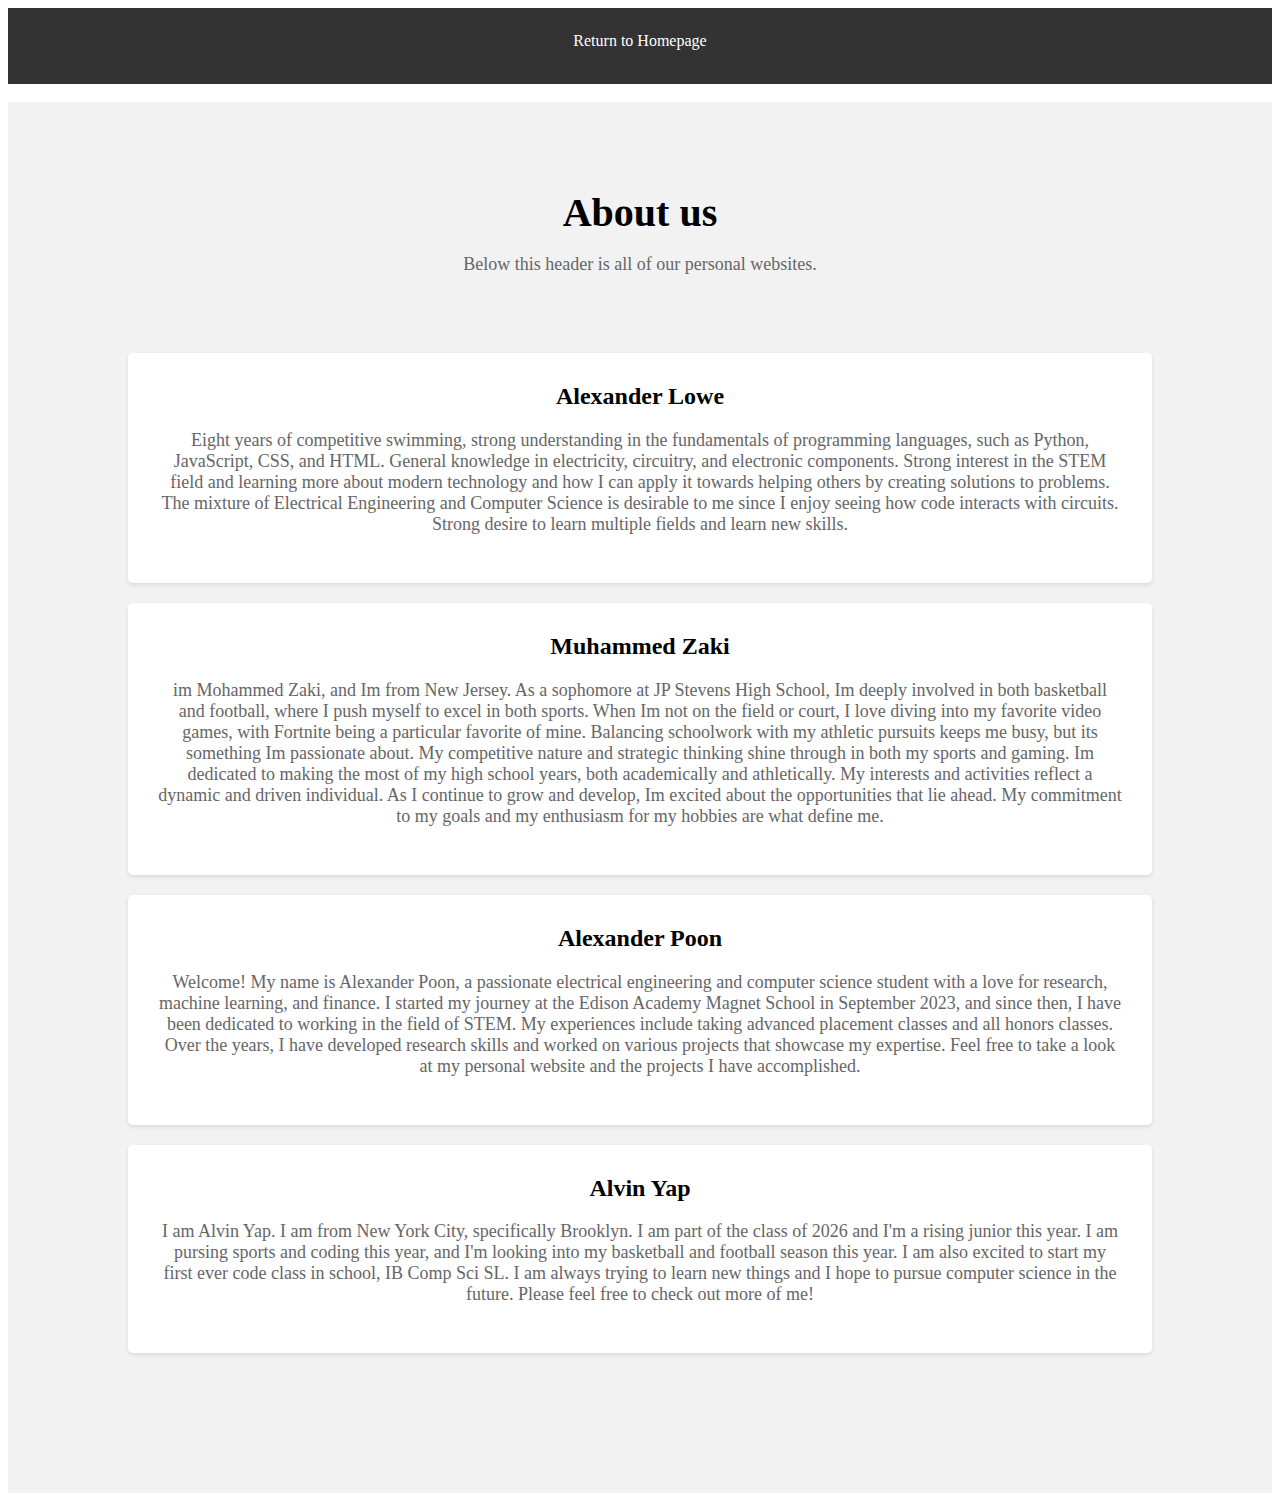
<file: about.html>
<!DOCTYPE html>
<html lang="en">
<head>
    <meta charset="UTF-8">
    <meta name="viewport" content="width=device-width, initial-scale=1.0">
    <title>Team Portfolio</title>
    <link rel="stylesheet" href="styles1.css">
</head>
<body>
    <nav>
    <ul>

        <li><a href="index.html">Return to Homepage</a></li>

    </ul>
    </nav>
    <br>
<header>
<h1 class="welcome">About us</h1>
<p>Below this header is all of our personal websites.</p>
<header>
<section>
<h2>Alexander Lowe</h2>
    <p>Eight years of competitive swimming, strong understanding in the fundamentals of programming languages, such as Python, JavaScript, CSS, and HTML. General knowledge in electricity, circuitry, and electronic components. Strong interest in the STEM field and learning more about modern technology and how I can apply it towards helping others by creating solutions to problems. The mixture of Electrical Engineering and Computer Science is desirable to me since I enjoy seeing how code interacts with circuits. Strong desire to learn multiple fields and learn new skills.</p>
</section>
<section>
    <h2>Muhammed Zaki</h2>
    <p>im Mohammed Zaki, and Im from New Jersey. As a sophomore at JP Stevens High School, Im deeply involved in both basketball and football, where I push myself to excel in both sports. When Im not on the field or court, I love diving into my favorite video games, with Fortnite being a particular favorite of mine. Balancing schoolwork with my athletic pursuits keeps me busy, but its something Im passionate about. My competitive nature and strategic thinking shine through in both my sports and gaming. Im dedicated to making the most of my high school years, both academically and athletically. My interests and activities reflect a dynamic and driven individual. As I continue to grow and develop, Im excited about the opportunities that lie ahead. My commitment to my goals and my enthusiasm for my hobbies are what define me.</p>
</section>
<section>
    <h2>Alexander Poon</h2>
    <p>Welcome! My name is Alexander Poon, a passionate electrical engineering and computer science student with a love for research, machine learning, and finance. I started my journey at the Edison Academy Magnet School in September 2023, and since then, I have been dedicated to working in the field of STEM. My experiences include taking advanced placement classes and all honors classes. Over the years, I have developed research skills and worked on various projects that showcase my expertise. Feel free to take a look at my personal website and the projects I have accomplished. </p>
</section>
<section>
    <h2>Alvin Yap</h2>
    <p>I am Alvin Yap. I am from New York City, specifically Brooklyn. I am part of the class of 2026 and I'm a rising junior this year. I am pursing sports and coding this year, and I'm looking into my basketball and football season this year. I am also excited to start my first ever code class in school, IB Comp Sci SL. I am always trying to learn new things and I hope to pursue computer science in the future. Please feel free to check out more of me!</p>
</section>
</body>
</html>
</file>
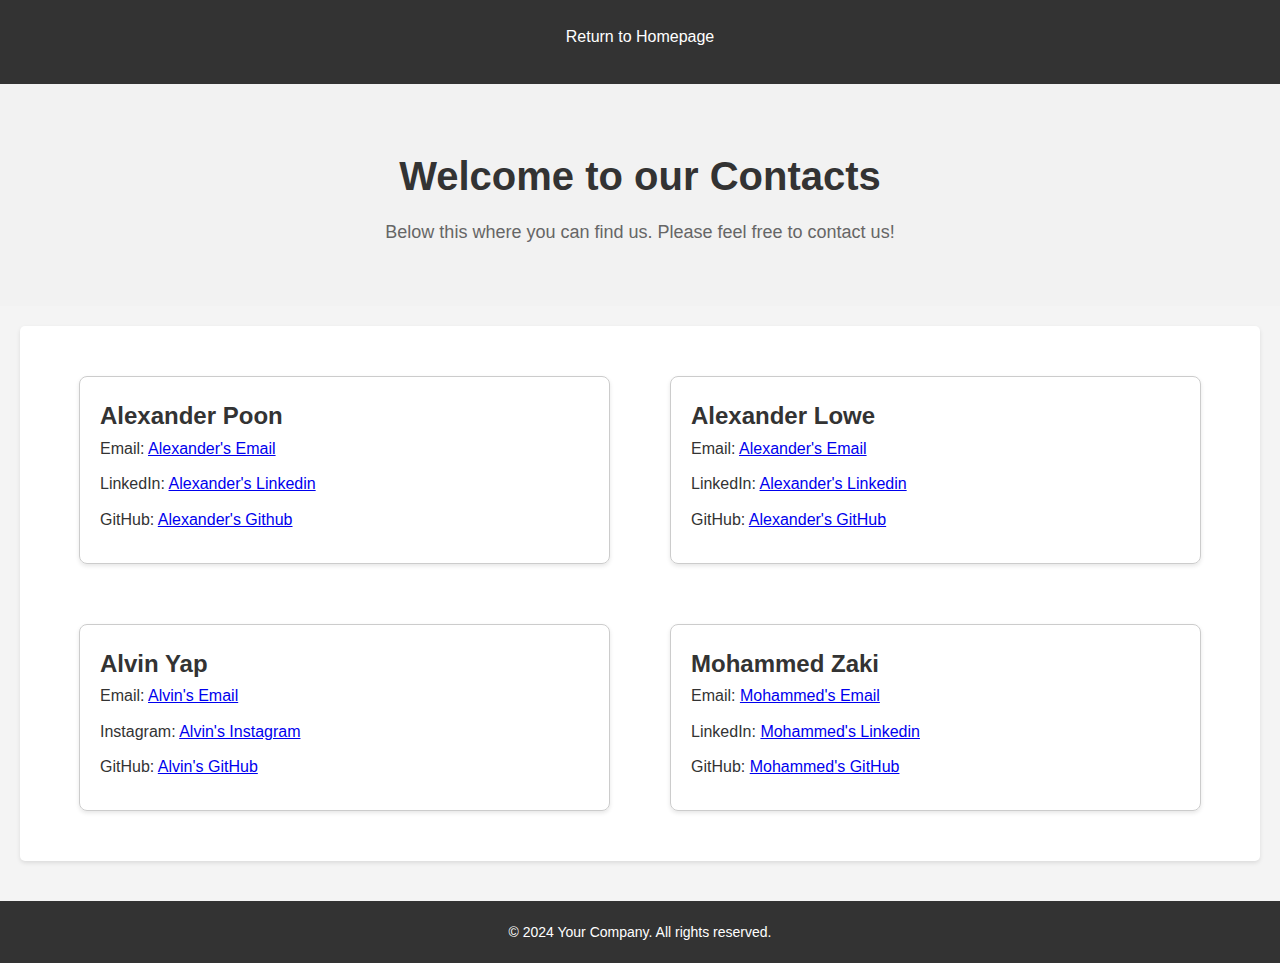
<file: contact.html>
<!DOCTYPE html>
<html lang="en">
<head>
    <meta charset="UTF-8">
    <meta name="viewport" content="width=device-width, initial-scale=1.0">
    <title>Team Portfolio</title>
    <link rel="stylesheet" href="styles3.css">
</head>
<body>
    <nav>
        <ul>
            <li><a href="index.html">Return to Homepage</a></li>
        </ul>
    </nav>
    <header>
        <h1 class="welcome">Welcome to our Contacts</h1>
        <p>Below this where you can find us. Please feel free to contact us!</p>
    </header>
    <main>
        <section>
            <div class="container">
                <div class="person">
                    <h2>Alexander Poon</h2>
                    <ul>
                        <li>Email: <a href="awpoon522@gmail.com">Alexander's Email</a></li>
                        <li>LinkedIn: <a href="https://www.linkedin.com/in/alexander-poon-88640b281/"> Alexander's Linkedin </a> </li>
                        <li>GitHub: <a href="https://github.com/Awpoon123">Alexander's Github</a></li>
                    </ul>
                </div>
                <div class="person">
                    <h2>Alexander Lowe</h2>
                    <ul>
                        <li>Email: <a href="alexander.n.lowe@gmail.com">Alexander's Email</a></li>
                        <li>LinkedIn: <a href="https://www.linkedin.com/in/alexander-lowe-8734b8323/">Alexander's Linkedin</a></li>
                        <li>GitHub: <a href="https://github.com/Alex123wins45">Alexander's GitHub</a></li>
                    </ul>    
                </div>
                <div class="person">
                    <h2>Alvin Yap</h2>
                    <ul>
                        <li>Email: <a href="mailto:alviny1521@gmail.com">Alvin's Email</a></li>
                        <li>Instagram: <a href="https://www.instagram.com/alviny5555/">Alvin's Instagram</a></li>
                        <li>GitHub: <a href="https://github.com/AlvinASC24">Alvin's GitHub</a></li>
                    </ul>
                </div>
                <div class="person">
                    <h2>Mohammed Zaki</h2>
                    <ul>
                        <li>Email: <a href="mzhappyforever@gmail.com">Mohammed's Email</a></li>
                        <li>LinkedIn: <a href="https://www.linkedin.com/in/mohammed-zaki-b8050821a/">Mohammed's Linkedin</a></li>
                        <li>GitHub: <a href="https://github.com/m0hammed-z">Mohammed's GitHub</a></li>
                    </ul>
                </div>
            </div>
        </section>
    </main>
    <footer>
        <p>&copy; 2024 Your Company. All rights reserved.</p>
    </footer>
</body>
</html>
</file>
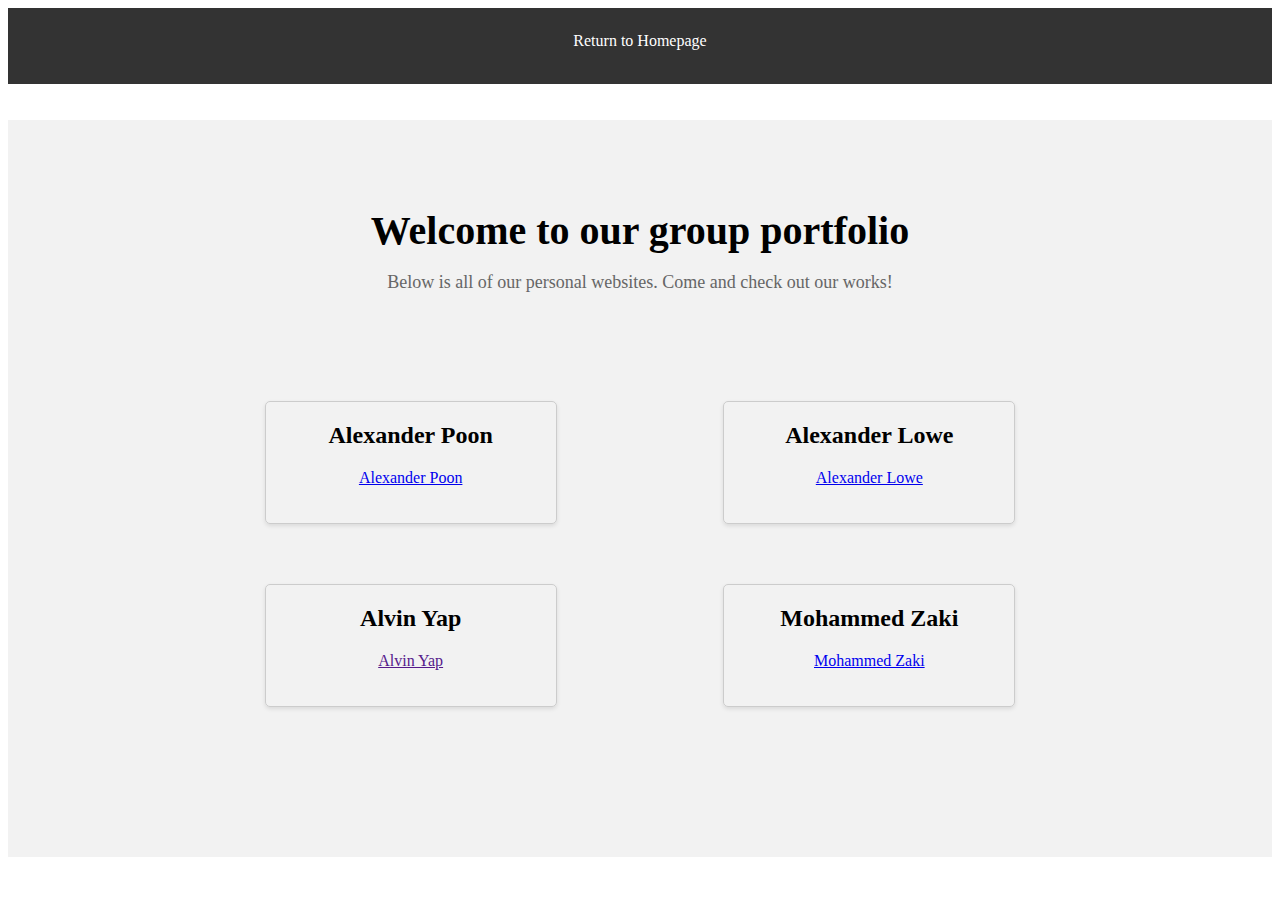
<file: portfolio.html>
<!DOCTYPE html>
<html lang="en">
<head>
    <meta charset="UTF-8">
    <meta name="viewport" content="width=device-width, initial-scale=1.0">
    <title>Team Portfolio</title>
    <link rel="stylesheet" href="styles2.css">
</head>
<body>
    <nav>
    <ul>

        <li><a href="index.html">Return to Homepage</a></li>

    </ul>
    </nav>
    <br>
    <br>
<header>
<h1 class="welcome">Welcome to our group portfolio</h1>
<p>Below is all of our personal websites. Come and check out our works!</p>
<header>


    <div class="website_container">
        <div class="website">
            <h2>Alexander Poon</h2>
            <ul>
                <li> <a href="https://awpoon123.github.io/personalwebsite1/index.html">Alexander Poon</a></li>
            </ul>
        </div>
        <div class="website">
            <h2>Alexander Lowe</h2>
            <ul>
                <li> <a href="https://alex123wins45.github.io/Alexander-Lowe-s-Personal-Website/">Alexander Lowe</a></li>
            </ul>
        </div>
        <div class="website">
            <h2>Alvin Yap</h2>
            <ul>
                <li> <a href="">Alvin Yap</a></li>
                
            </ul>
        </div>
        <div class="website">
            <h2>Mohammed Zaki</h2>
            <ul>
                <li><a href="https://m0hammed-z.github.io/github-10th-try/">Mohammed Zaki</a></li>
            </ul>
        </div>
    </div>
</body>
</html>
</file>
<file: styles1.css>
nav {
    background-color: #333;
    padding: 10px;
}

nav ul {
    list-style-type: none;
    margin: 0;
    padding: 0;
    display: flex;
    justify-content: space-around;
}

nav ul li {
    display: inline;
}

nav ul li a {
    display: block;
    color: white;
    text-align: center;
    padding: 14px 20px;
    text-decoration: none;
    transition: background-color 0.3s ease;
}

nav ul li a:hover {
    background-color: #111;
}

/* Header styles */
header {
    text-align: center;
    padding: 60px;
    background-color: #f2f2f2;
}

header h1 {
    font-size: 40px;
    margin-bottom: 10px;
}

header p {
    font-size: 18px;
    color: #666;
}

header button {
    padding: 10px 20px;
    background-color: #007BFF;
    color: white;
    border: none;
    border-radius: 5px;
    font-size: 16px;
    cursor: pointer;
    transition: background-color 0.3s ease;
}

header button:hover {
    background-color: #0056b3;
}

/* Main content styles */
main {
    padding: 20px;
}

section {
    padding: 30px;
    margin-bottom: 20px;
    background-color: #fff;
    border-radius: 5px;
    box-shadow: 0 2px 4px rgba(0, 0, 0, 0.1);
}

/* Footer styles */
footer {
    text-align: center;
    padding: 20px;
    background-color: #333;
    color: white;
    font-size: 14px;
}

footer a {
    color: #007BFF;
    text-decoration: none;
    margin: 0 10px;
}

footer a:hover {
    text-decoration: underline;
}

/* Responsive styles */
@media (max-width: 768px) {
    nav ul {
        flex-direction: column;
    }

    header {
        padding: 40px;
    }

    section {
        padding: 20px;
    }
}

.container {
    display: flex;
    flex-wrap: wrap;
    justify-content: center;
}

.website_container {
    display: flex;
    flex-wrap: wrap;
    justify-content: space-evenly;
}

.website {
    margin: 30px;
    padding: 20px;
    border: 1px solid #ccc;
    border-radius: 5px;
    box-shadow: 0 2px 4px rgba(0, 0, 0, 0.1);
    min-width: 250px;
    max-width: 60%;
}

.person {
    flex: 1 1 45%;
    margin: 20px;
    padding: 20px;
    border: 1px solid #ccc;
    border-radius: 8px;
    box-shadow: 0 2px 4px rgba(0, 0, 0, 0.1);
    min-width: 300px;
    max-width: 45%;
}

h2 {
    margin-top: 0;
}

ul {
    list-style-type: none;
    padding: 0;
}

li {
    margin-bottom: 10px;
}

@media (max-width: 768px) {
    .person {
        flex: 1 1 100%;
        max-width: 100%;
    }
}

.name {
    flex-direction: column;
}
</file>
<file: styles2.css>
nav {
    background-color: #333;
    padding: 10px;
}

nav ul {
    list-style-type: none;
    margin: 0;
    padding: 0;
    display: flex;
    justify-content: space-around;
}

nav ul li {
    display: inline;
}

nav ul li a {
    display: block;
    color: white;
    text-align: center;
    padding: 14px 20px;
    text-decoration: none;
    transition: background-color 0.3s ease;
}

nav ul li a:hover {
    background-color: #111;
}

/* Header styles */
header {
    text-align: center;
    padding: 60px;
    background-color: #f2f2f2;
}

header h1 {
    font-size: 40px;
    margin-bottom: 10px;
}

header p {
    font-size: 18px;
    color: #666;
}

header button {
    padding: 10px 20px;
    background-color: #007BFF;
    color: white;
    border: none;
    border-radius: 5px;
    font-size: 16px;
    cursor: pointer;
    transition: background-color 0.3s ease;
}

header button:hover {
    background-color: #0056b3;
}

/* Main content styles */
main {
    padding: 20px;
}

section {
    padding: 30px;
    margin-bottom: 20px;
    background-color: #fff;
    border-radius: 5px;
    box-shadow: 0 2px 4px rgba(0, 0, 0, 0.1);
}

/* Footer styles */
footer {
    text-align: center;
    padding: 20px;
    background-color: #333;
    color: white;
    font-size: 14px;
}

footer a {
    color: #007BFF;
    text-decoration: none;
    margin: 0 10px;
}

footer a:hover {
    text-decoration: underline;
}

/* Responsive styles */
@media (max-width: 768px) {
    nav ul {
        flex-direction: column;
    }

    header {
        padding: 40px;
    }

    section {
        padding: 20px;
    }
}

.container {
    display: flex;
    flex-wrap: wrap;
    justify-content: center;
}

.website_container {
    display: flex;
    flex-wrap: wrap;
    justify-content: space-evenly;
}

.website {
    margin: 30px;
    padding: 20px;
    border: 1px solid #ccc;
    border-radius: 5px;
    box-shadow: 0 2px 4px rgba(0, 0, 0, 0.1);
    min-width: 250px;
    max-width: 60%;
}

.person {
    flex: 1 1 45%;
    margin: 20px;
    padding: 20px;
    border: 1px solid #ccc;
    border-radius: 8px;
    box-shadow: 0 2px 4px rgba(0, 0, 0, 0.1);
    min-width: 300px;
    max-width: 45%;
}

h2 {
    margin-top: 0;
}

ul {
    list-style-type: none;
    padding: 0;
}

li {
    margin-bottom: 10px;
}

@media (max-width: 768px) {
    .person {
        flex: 1 1 100%;
        max-width: 100%;
    }
}

.name {
    flex-direction: column;
}
</file>
<file: styles3.css>
/* Reset and global styles */
* {
    margin: 0;
    padding: 0;
    box-sizing: border-box;
    font-family: 'Roboto', sans-serif;
}

body {
    line-height: 1.6;
    background-color: #f4f4f4;
    color: #333;
}

/* Navigation bar styling */
nav {
    background-color: #333;
    padding: 10px;
}

nav ul {
    list-style-type: none;
    margin: 0;
    padding: 0;
    display: flex;
    justify-content: center;
    gap: 40px;
}

nav ul li {
    display: inline;
}

nav ul li a {
    display: block;
    color: white;
    text-align: center;
    padding: 14px 20px;
    text-decoration: none;
    transition: background-color 0.3s ease;
}

nav ul li a:hover {
    background-color: #111;
}

/* Header styles */
header {
    text-align: center;
    padding: 60px;
    background-color: #f2f2f2;
}

header h1 {
    font-size: 40px;
    margin-bottom: 10px;
}

header p {
    font-size: 18px;
    color: #666;
}

header button {
    padding: 10px 20px;
    background-color: #007BFF;
    color: white;
    border: none;
    border-radius: 5px;
    font-size: 16px;
    cursor: pointer;
    transition: background-color 0.3s ease;
}

header button:hover {
    background-color: #0056b3;
}

/* Main content styles */
main {
    padding: 20px;
}

/* Section styles */
section {
    padding: 30px;
    margin-bottom: 20px;
    background-color: #fff;
    border-radius: 5px;
    box-shadow: 0 2px 4px rgba(0, 0, 0, 0.1);
}

/* Footer styles */
footer {
    text-align: center;
    padding: 20px;
    background-color: #333;
    color: white;
    font-size: 14px;
}

footer a {
    color: #007BFF;
    text-decoration: none;
    margin: 0 10px;
}

footer a:hover {
    text-decoration: underline;
}

/* Responsive styles */
@media (max-width: 768px) {
    nav ul {
        flex-direction: column;
    }

    header {
        padding: 40px;
    }

    section {
        padding: 20px;
    }
}

/* Container for smaller white boxes */
.container {
    display: flex;
    flex-wrap: wrap;
    justify-content: center; /* Centering the smaller boxes */
    gap: 20px; /* Space between the boxes */
}

/* Smaller white boxes */
.person {
    flex: 1 1 45%; /* Allows the boxes to wrap and take up available space */
    margin: 20px;
    padding: 20px;
    border: 1px solid #ccc;
    border-radius: 8px;
    box-shadow: 0 2px 4px rgba(0, 0, 0, 0.1);
    min-width: 300px;
    max-width: 45%;
}

h2 {
    margin-top: 0;
}

ul {
    list-style-type: none;
    padding: 0;
}

li {
    margin-bottom: 10px;
}

@media (max-width: 768px) {
    .person {
        flex: 1 1 100%;
        max-width: 100%;
    }
}
</file>
